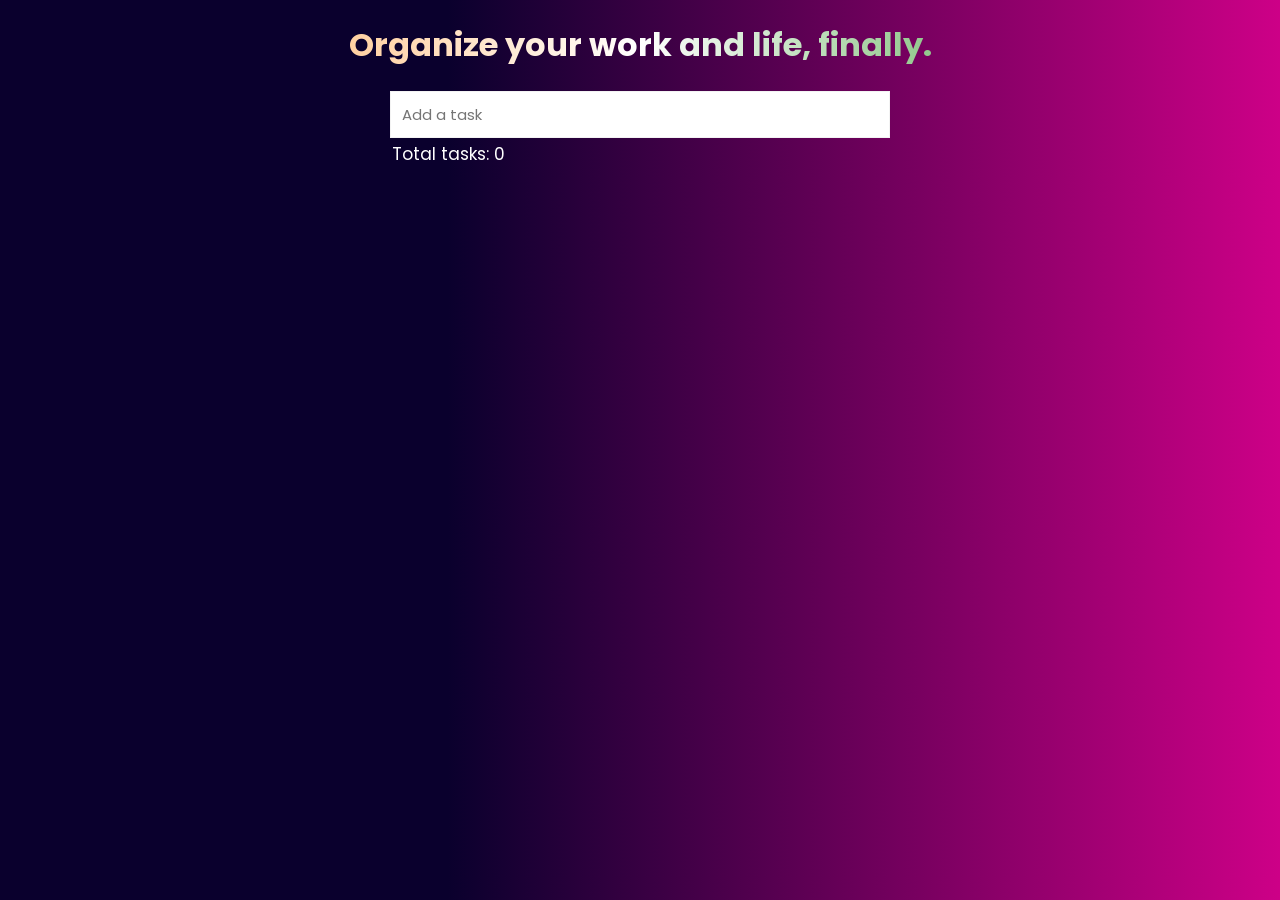
<file: index.html>
<!DOCTYPE html>
<html lang="en">
<head>
    <meta charset="UTF-8">
    <meta name="viewport" content="width=device-width, initial-scale=1.0">
    <title>Todo</title>
    <link href="https://fonts.googleapis.com/css2?family=Poppins&amp;display=swap" rel="stylesheet">
    <link rel="stylesheet" href="todostyle.css">
    <link rel="icon" href="favicon.ico">
</head>
<body>
    <h1>Organize your work and life, finally.</h1>
    <div id="container">
      <input placeholder="Add a task" class="add-task" id="add" data-helloword="asdasdas">
      <span id="total-tasks">Total tasks: <span id="tasks-counter">0</span></span>
      <ul id="list">
        <!-- <li>
          <input type="checkbox" id="task1" data-id="12" class="custom-checkbox">
          <label for="task1">Buy groceries</label>
          <img src="bin.svg" class="delete" data-id="12" />
        </li> -->
      </ul>
    </div>
    <script src="todo.js"></script>
  
</body>
</html>
</file>
<file: todostyle.css>
* {
    box-sizing: border-box;
    font-family: 'Poppins', sans-serif;
  }
  #container {
    width: 500px;
    margin: 0 auto;
  }
  body{
    background: rgb(205, 0, 135);
    background:linear-gradient(
      270deg,
      rgba(205,0,135,1) 0%,
      rgba(10,0,45,1)65%
    );
    
  }
  h1{
    background:linear-gradient(90deg,#ff9933,#ffffff,#138808);
    -webkit-background-clip: text;
    color: transparent;
    background-clip: text;
    text-shadow: 0 0 10px currentColor;
    filter: drop-shadow(0 0 50px currentColor);
    animation: glow 2s alternate infinite;
  }
  @keyframes glow {
    0% {
      filter: drop-shadow(0 0 10px rgb(236, 136, 227));
    }
    100% {
      filter: drop-shadow(0 0 30px rgb(236, 136, 227));
    }
  }
  ul {
    list-style-type: none;
    margin: 0;
    padding: 0;
    /* border: 1px solid #e5e5e5; */
  }
  ul li {
    padding: 10px;
    /* padding-left: 0; */
    display: flex;
    justify-content: space-between;
    align-items: inherit;
    align-items: center;
    color: whitesmoke;
    filter: drop-shadow(0 0 50px currentColor);
    animation: glow 2s alternate infinite;
  }
  /* ul li:hover {
    background: #f3f3f3;
  } */
  #list input {
    padding: 0;
    height: initial;
    width: initial;
    margin-bottom: 0;
    display: none;
    cursor: pointer;
  }
  
  #list label {
    position: relative;
    cursor: pointer;
  }
  
  #list label:before {
    content:'';
    -webkit-appearance: none;
    background-color: transparent;
    border: 2px solid #0079bf;
    box-shadow: 0 1px 2px rgba(0, 0, 0, 0.05), inset 0px -15px 10px -12px rgba(0, 0, 0, 0.05);
    padding: 10px;
    display: inline-block;
    position: relative;
    vertical-align: middle;
    cursor: pointer;
    margin-right: 10px;
  }
  #list input:checked + label:after {
    content: '';
    display: block;
    position: absolute;
    top: 2px;
    left: 9px;
    width: 6px;
    height: 14px;
    border: solid #fff;
    border-width: 0 2px 2px 0;
    transform: rotate(45deg);
  }
  #list input:checked + label:before {
    background: #0079bf;
  } 
  #list input:checked + label {
    text-decoration: line-through;
  }
  .delete {
    height: 28px;
      padding: 5px 0px;
      border-radius: 3px;
  }
  .delete:hover {
    background: #f2f2f2;
    cursor: pointer;
  }
  h1 {
    text-align: center;
  }
  .add-task {
    width: 100%;
      outline: none;
      font-size: 15px;
      padding: 11px;
      border: 1px solid #f3f3f3;
      margin-bottom: 3px;
  }
  #total-tasks {
    margin-bottom: 20px;
    font-size: 17px;
      margin-left: 2px;
      color: white;
  }
</file>
